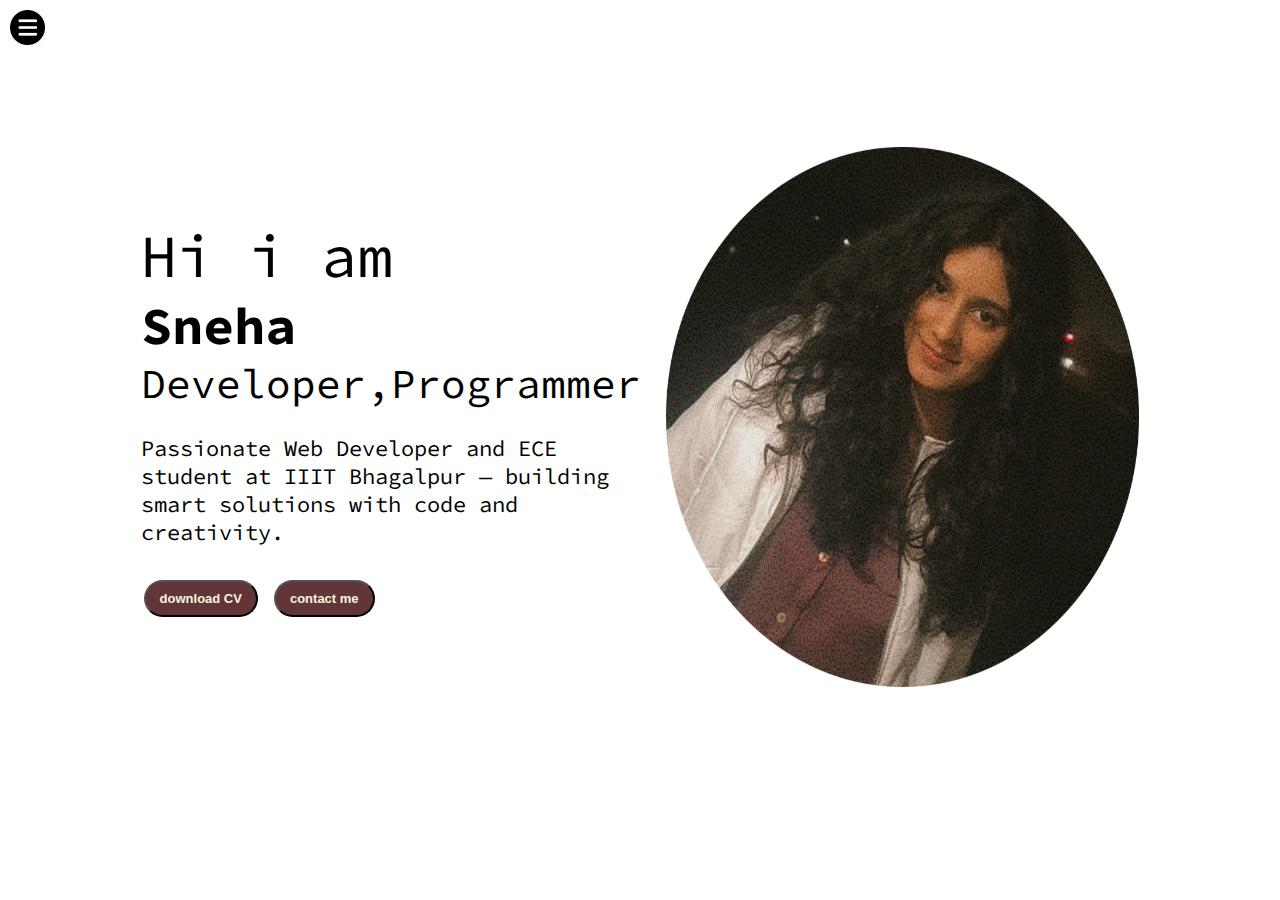
<file: index.html>
<!DOCTYPE html>
<html lang="en">
<head>
    <meta charset="UTF-8">
    <meta name="viewport" content="width=device-width, initial-scale=1.0">
    <title>SNEHA-WEB DEVELOPER,PROGRAMMER</title>
    <link rel="stylesheet" href="style.css">
</head>
<body>
    <div class="container">
    <div class="sidebar sidebargo">
        <nav> <ul>
        <li><a href="index.html">HOME</a></li>
       <li><a href="intro.html">MY INTRO</a></li>
       <li><a href="projects.html">PROJECTS</a></li>
       <li><a href="contact.html">CONTACT ME</a></li> 
       </ul></nav>
        
    </div>
    <div class="main">
        <div class="hamburger">
            <img class="ham" src="hambur.png">
            <img class="cross" src="cross.jpg" >
        </div>
        <div class="infocontainer">
            <div class="devinfo">
              <div class="hello">Hi i am</div>
              <div class="name">Sneha</div>
              <div class="about">Developer,Programmer</div>
             <div class="moreabout" style="max-width: 500px;">
  Passionate Web Developer and ECE student at IIIT Bhagalpur — building smart solutions with code and creativity.
</div>

              <div class="buttons">
                <a href="cv.txt">
                <button>download CV</button></a>
              <a href="contact.html"><button>contact me</button></a></div>
              
            </div>
            <div class="devpic"><img src="snehadev.png" alt=""></div>
        </div>
       
     </div>
    </div>
    <script src="struct.js"></script>
</body>
</html>
</file>
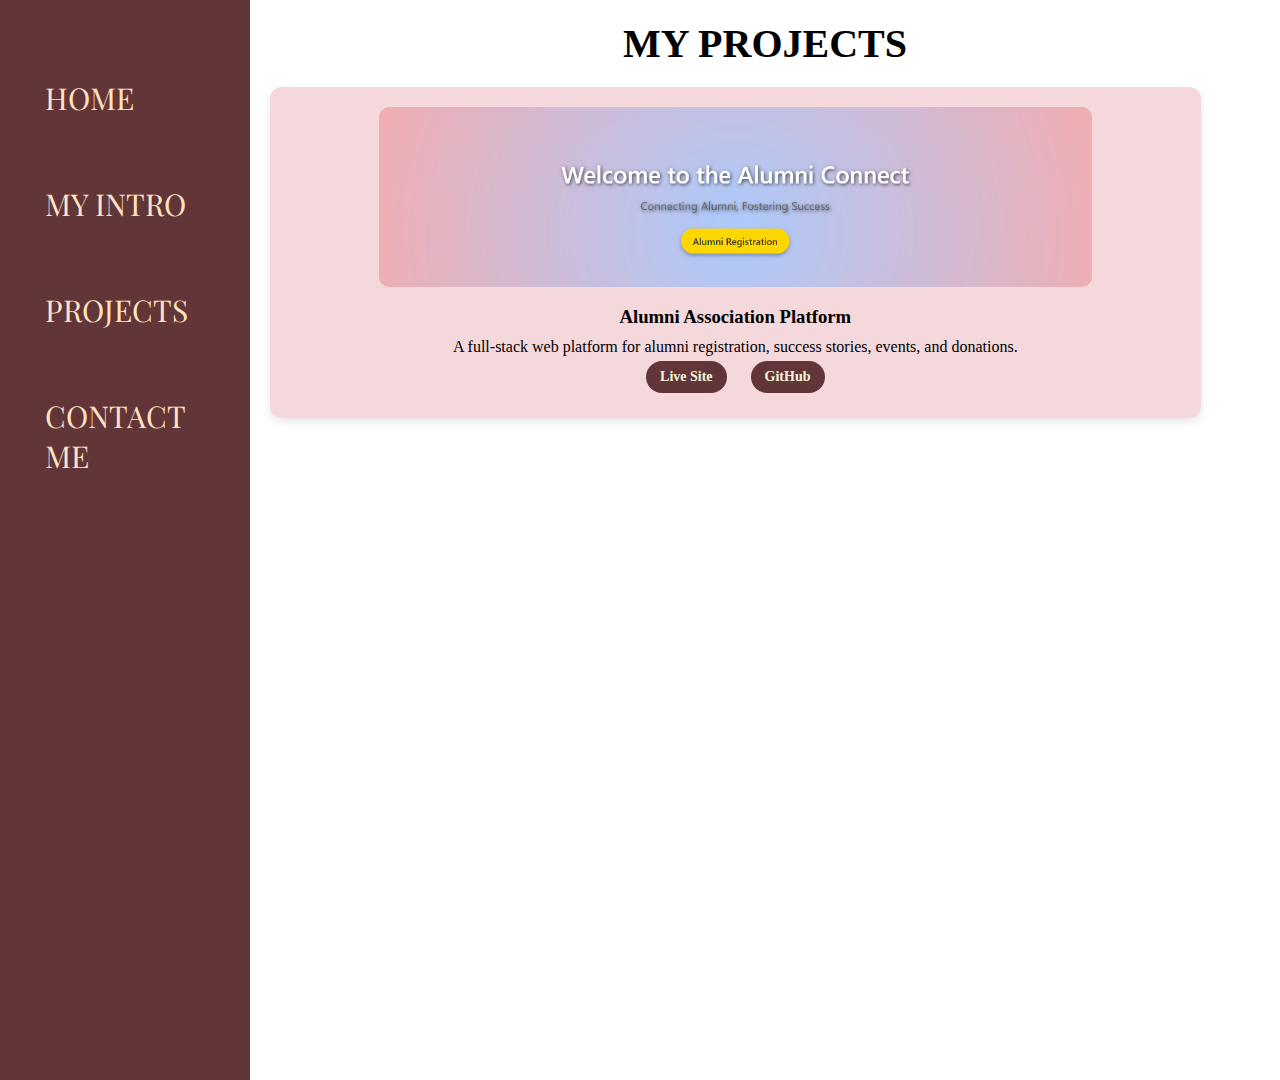
<file: projects.html>
<!DOCTYPE html>
<html lang="en">
<head>
    <meta charset="UTF-8">
    <meta name="viewport" content="width=device-width, initial-scale=1.0">
    <title>SNEHA - Web Developer, Programmer</title>
    <link rel="stylesheet" href="style.css">
    <style>
        .main {
            padding: 20px;
            flex: 1;
        }

        .PRO {
            font-size: 2.5rem;
            margin-bottom: 20px;
            text-align: center;
        }

        .projects-grid {
            display: grid;
            grid-template-columns: repeat(auto-fit, minmax(280px, 0.94fr));
            gap: 30px;
        }

        .project-card {
           background-color:  rgba(242, 209, 213, 0.85);
            padding: 20px;
            border-radius: 12px;
            box-shadow: 0 4px 10px rgba(0, 0, 0, 0.1);
            text-align: center;
            transition: transform 0.3s;
        }

        .project-card:hover {
            transform: translateY(-5px);
        }

        .project-card img {
            width: 80%;
            height: 180px;
            object-fit: cover;
            border-radius: 10px;
            margin-bottom: 15px;
        }

        .project-card h3 {
            margin-bottom: 10px;
        }

        .project-links a {
            display: inline-block;
            margin: 5px 10px;
            padding: 8px 14px;
            border-radius: 20px;
  
            font-weight: bold;
            font-size: 14px;
            background-color: rgb(98, 53, 56);
            color: beige;
            cursor: pointer;
            text-decoration: none;
           
        }

        .project-links a:hover {
            background-color: beige ;
            color: rgb(98, 53, 56);
        }
    </style>
</head>
<body>
    <div class="container">
        <div class="sidebar">
            <nav>
                <ul>
                    <li><a href="/">HOME</a></li>
                    <li><a href="intro.html">MY INTRO</a></li>
                    <li><a href="projects.html">PROJECTS</a></li>
                    <li><a href="contact.html">CONTACT ME</a></li> 
                </ul>
            </nav>
        </div>
        <div class="main">
            <h1 class="PRO">MY PROJECTS</h1>
            <div class="projects-grid">
                
                <!-- Project 1 -->
                <div class="project-card">
                    <img src="alumni asso.png" alt="Alumni Association Project" >
                    <h3 >Alumni Association Platform</h3>
                    <p>A full-stack web platform for alumni registration, success stories, events, and donations.</p>
                    <div class="project-links">
                        <a href="https://snehasingh022.github.io/ALUMNI-ASSOCIATION/" target="_blank">Live Site</a>
                        <a href="https://github.com/snehasingh022/ALUMNI-ASSOCIATION" target="_blank">GitHub</a>
                    </div>
                </div>

                <!-- More projects? Just copy the project-card div above and change the content -->
                
            </div>
        </div>
    </div>
</body>
</html>
</file>
<file: style.css>
@import url('https://fonts.googleapis.com/css2?family=Danfo&family=Playfair+Display:ital,wght@0,400..900;1,400..900&display=swap');
@import url('https://fonts.googleapis.com/css2?family=Danfo&family=Playfair+Display:ital,wght@0,400..900;1,400..900&family=Source+Code+Pro:ital,wght@0,200..900;1,200..900&display=swap');
*{
margin: 0;
padding: 0;
}

.sidebar {
    background-color: rgb(98, 53, 56);
    width: 250px;
    font-family: "Playfair Display", serif;
  font-optical-sizing: auto;
  font-weight: weight;
  font-style: normal;
  height: 120vh;
  transition: transform 0.9s ease-out;
}
.sidebar nav{
    padding: 45px;
}
.sidebar nav li{
    
    list-style: none;
    font-size: 30px;
    padding: 33px 0;
    
}
.sidebar nav li a{
    text-decoration: none;
    color: bisque;
}
.main {
    
    
    width: 105vw;
}
.container {
     background-image: url("https://png.pngtree.com/thumb_back/fh260/background/20210324/pngtree-abstract-playful-portfolio-pink-memphis-image_593415.jpg");
     background-size: cover;
    background-position: center;
    display: flex;
}
.infocontainer {

height: 60vh;
width: 80vw;
margin: 147px auto;
display: flex;
justify-content: space-around;
}
.devinfo{
    display: flex;
    justify-content: center;
    flex-direction: column;
    

  font-family: "Source Code Pro", monospace;
  font-optical-sizing: auto;
  font-weight: weight;
  font-style: normal;

}
.devpic img{
    height: 60vh;
    width: 37vw;
}
.hello{
font-size: 60px;
}
.name{
font-size: 52px;
font-weight: bold;
}
.about{
font-size: 41px;
}
.buttons{
    margin-top:34px;
}
.buttons button{
padding: 13px;
border-radius: 20px;
color: beige;
background-color: rgb(98, 53, 56);
font-weight: bold;
font-size: 13px;
margin: 0 3px;
padding: 9px 14px;
cursor: pointer;
}
.buttons button:hover{
    background-color: rgb(235, 237, 246);
    color: rgb(136, 129, 226);
}
.moreabout{
    font-size: 22px;
    margin-top: 25px;
}
.contactform{
    padding: 144px;
font-family: "Source Code Pro", monospace;
}
.contactform h1{
font-family: "Playfair Display", serif;
  text-align: center;
}
.contactform form div{
    padding: 10px 0;
    display: flex;
    flex-direction: column;
}
.contactform form div input{
width: 16vw;
border-radius: 5px;
margin: 6px 0;
padding: 3px;
}
#emailHelp{
    font-size: 11px;
    color: midnightblue;
    margin: 0 5px;
}
#form-check{
flex-direction: row;
}
#form-check input{
width: 24px;
margin: 3px 0;
}
.contactform button{
     background-color: rgb(98, 53, 56);
    color: beige;
    padding: 4px;
    font-size: 14px;
    font-weight: bold;
    border-radius: 5px;
}
.contactform button:hover{
    background-color: rgb(235, 237, 246);
    color: rgb(136, 129, 226);
}
/*intro//*
/* Intro Page Styles */
/* Responsive Design for Tablets and Mobiles */
/* Default styles for larger screens */


/* Responsive Design for Tablets and Mobiles */
@media (max-width: 1024px) {
    .devpic img {
        width: 30vw; /* Adjust image width to 70% of viewport width */
        height: auto; /* Ensure the aspect ratio is maintained */
        margin-bottom: 20px;
    }

    .container {
        flex-direction: column;
    }

    .sidebar {
        width: 100%;
        height: auto;
        text-align: center;
    }

    .sidebar nav {
        padding: 20px;
    }

    .sidebar nav li {
        font-size: 24px;
        padding: 15px 0;
    }

    .main {
        width: 100%;
    }

    .infocontainer {
        flex-direction: column;
        align-items: center;
        margin: 80px auto;
        width: 90vw;
        height: auto;
        padding: 20px;
    }

    .devinfo {
        align-items: center;
        text-align: center;
        max-width: 90vw;
    }

    .hello {
        font-size: 40px;
    }

    .name {
        font-size: 34px;
    }

    .about {
        font-size: 26px;
    }

    .moreabout {
        font-size: 18px;
    }

    .buttons {
        display: flex;
        justify-content: center;
        flex-wrap: wrap;
    }

    .buttons button {
        margin: 6px;
        font-size: 14px;
        padding: 10px 16px;
    }

    .contactform {
        padding: 40px 20px;
    }

    .contactform form div input {
        width: 90vw;
    }
}

@media (max-width: 480px) {
    .hello {
        font-size: 32px;
    }

    .name {
        font-size: 28px;
    }

    .about {
        font-size: 22px;
    }

    .moreabout {
        font-size: 16px;
    }

    .sidebar nav li {
        font-size: 20px;
    }

    .buttons button {
        font-size: 12px;
        padding: 8px 12px;
    }

    .devpic img {
        width: 40vw; /* Adjust image width to 90% of the viewport width */
        height: auto; /* Ensure it scales properly */
    }
}
.hamburger{
    position: absolute;
    cursor: pointer;
    top: 10px;
    left: 10px;
}
.hamburger img{
    width: 35px;
}
.cross{
 margin-left: 180px;
}
.sidebargo{
    transform: translate(-100%);
    position: absolute;
}
@media (max-width: 1024px) {
  .cross {
    margin-left: 10px;  /* aligns horizontally with hamburger */
    margin-top: 10px;   /* pushes it below */
  }
}
</file>
